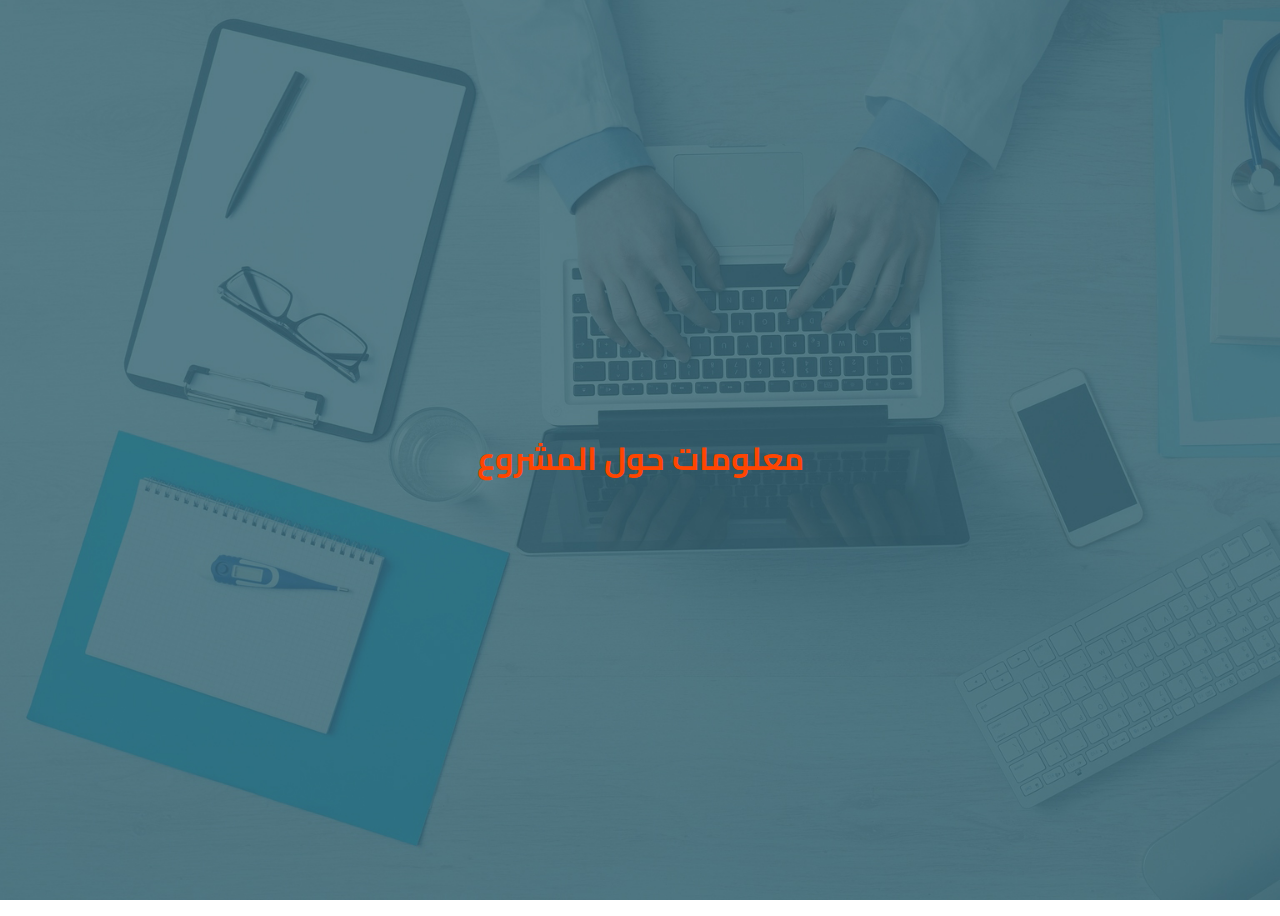
<file: aboutus.html>
<!DOCTYPE html>
<html lang="en">
<head>
    <meta charset="UTF-8">
    <meta http-equiv="X-UA-Compatible" content="IE=edge">
    <meta name="viewport" content="width=device-width, initial-scale=1.0">
    <title>عن المشروع</title>
    <link rel="stylesheet" type="text/css" href="css/aboutus.css">

</head>

<body dir="rtl">

    <h1><a href="#about-me">معلومات حول المشروع</a></h1>

<div class="lightbox" id="about-me">

  <a href="#" class="close-me"></a>

  <h2>فكرة المشروع</h2>
<p> هوا عبارة عن موقع الكتروني مهمته تحديد موقع المستخدم باستخدام ال geo location  او علي المستخدم استخدام البحث لادخال عنوان موقعه و الموقع من خلال قاعدة البيانات الموجودة اظهار اقرب مستشفى بها سرير عناية مركزة له متاح له و ذلك في وقت لا يذكر و يمكن للمستخدم التوجه مباشرة للمستشفى دون عناء البحث علي المستشفيات المتوفر بها عنايات مركزة متاحة.</p>
</p>
    <p> اعداد الطلاب</p>
    <p>إبراهيم عوض يحي شعبان</p>
    <p>محمد عبد النبي عبد الفتاح عبد الحليم</p>
    <p>محمد سمير عبد المنعم عبده</p>
    <p>وسام صلاح الشحات السيد</p>
    <p>اسراء سعود محمود المتولي</p>
    <p>محمد نبيل منصور محمد عمران</p>
    <p>كريم محمد عبد المطلب بحيري</p>
    <p>عمرو عبد الغفار محمد حسين</p>
    <p>احمد محمد صبري رزق</p>
  </figure>
   
   <button type="button" class="fill" onclick="window.location.href = 'index.html';" >الرئيسة</button>

</div>
</body>
</html>
</file>
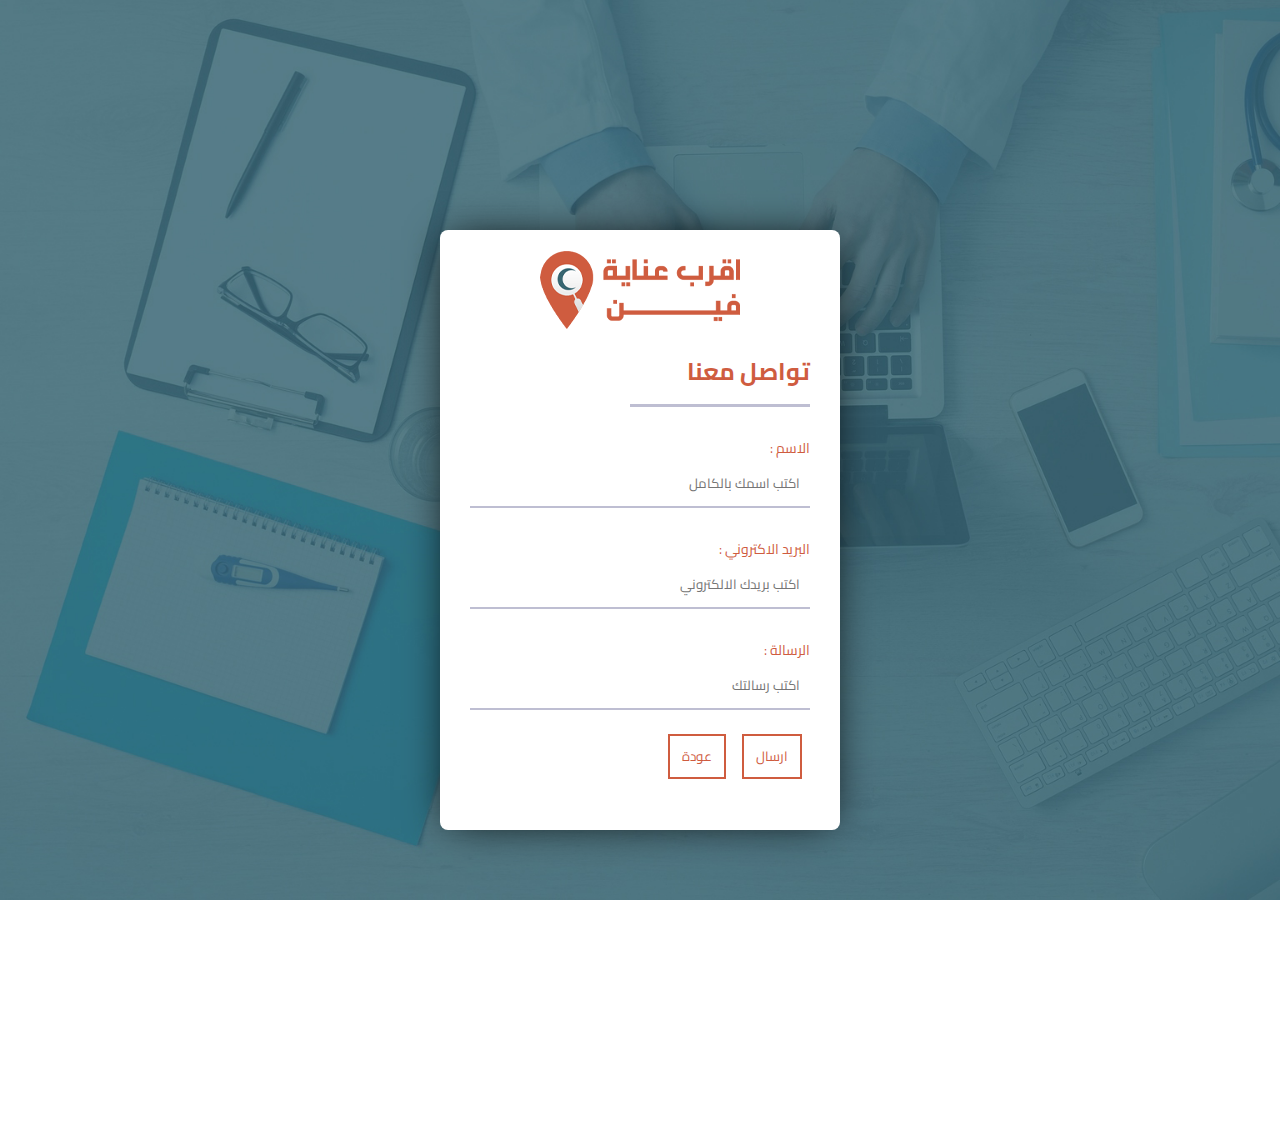
<file: contactus.html>
<!DOCTYPE html>
<html lang="en">
<head>
    <meta charset="UTF-8">
    <meta http-equiv="X-UA-Compatible" content="IE=edge">
    <meta name="viewport" content="width=device-width, initial-scale=1.0">
    <link rel="stylesheet" type="text/css" href="css/contactus.css">

    <title>تواصل معنا</title>
</head>
<body dir="rtl">

    <form class="form">
        <center>
            <a href="index.html">  
              <img src="img/logo.png" class="img-responsive" >
            </a>
           </center>
        <h2>تواصل معنا</h2>
        <p type="الاسم :"><input placeholder="اكتب اسمك بالكامل"></input></p>

        <p type="البريد الاكتروني :"><input placeholder="اكتب بريدك الالكتروني"></input></p>

        <p type="الرسالة :"><input placeholder="اكتب رسالتك"></input></p>

        <button>ارسال</button>
        <button>
            <a href="index.html">عودة</a>
            

        </button>
        
      </form>
    
</body>
</html>
</file>
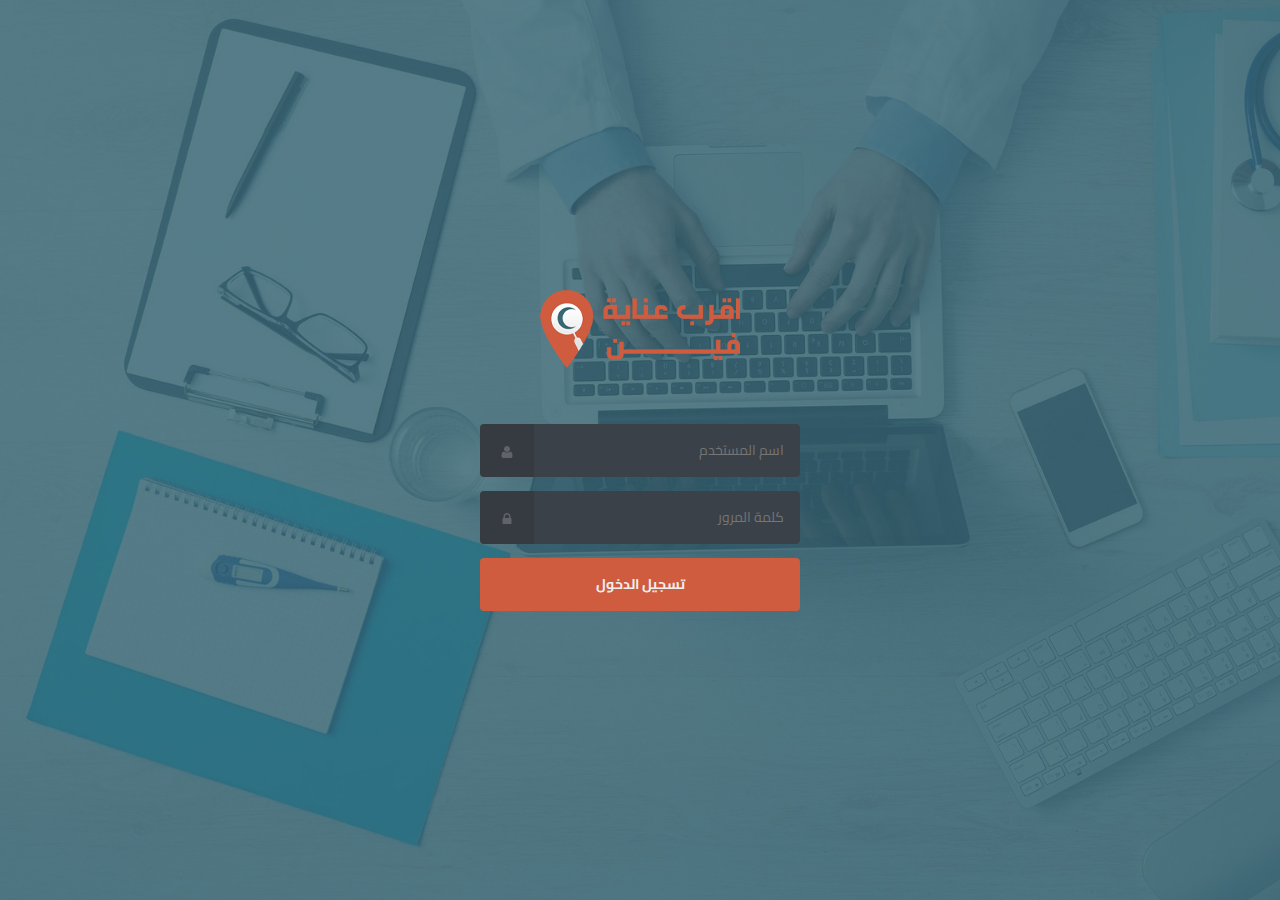
<file: login.html>
<!DOCTYPE html>
<html lang="en">
<head>
    <meta charset="UTF-8">
    <meta http-equiv="X-UA-Compatible" content="IE=edge">
    <meta name="viewport" content="width=device-width, initial-scale=1.0">
    <title>تسجيل الدخول</title>
    <link rel="stylesheet"  href="css/login.css">
</head>
<body class="align" dir="rtl">

  <div class="grid">

    <form action="#" method="POST" class="form login">
<center>
 <a href="index.html">  
   <img src="img/logo.png" class="img-responsive" >
 </a>
</center>
      
      <br>

      <div class="form__field">
        <input autocomplete="username" id="login__username" type="text" name="username" class="form__input" placeholder="اسم المستخدم" required>
        <label for="login__username"><svg class="icon">
            <use xlink:href="#icon-user"></use>
          </svg><span class="hidden">اسم المستخدم</span></label>
      
      </div>

      <div class="form__field">
        <input id="login__password" type="password" name="password" class="form__input" placeholder="كلمة المرور" required>
        <label for="login__password"><svg class="icon">
            <use xlink:href="#icon-lock"></use>
          </svg><span class="hidden">كلمة المرور</span></label>
       
      </div>

      <div class="form__field">
        <input type="submit" value="تسجيل الدخول" style="	width: 100%;">
      </div>

    </form>

 

  </div>

  <svg xmlns="http://www.w3.org/2000/svg" class="icons">
    <symbol id="icon-arrow-right" viewBox="0 0 1792 1792">
      <path d="M1600 960q0 54-37 91l-651 651q-39 37-91 37-51 0-90-37l-75-75q-38-38-38-91t38-91l293-293H245q-52 0-84.5-37.5T128 1024V896q0-53 32.5-90.5T245 768h704L656 474q-38-36-38-90t38-90l75-75q38-38 90-38 53 0 91 38l651 651q37 35 37 90z" />
    </symbol>
    <symbol id="icon-lock" viewBox="0 0 1792 1792">
      <path d="M640 768h512V576q0-106-75-181t-181-75-181 75-75 181v192zm832 96v576q0 40-28 68t-68 28H416q-40 0-68-28t-28-68V864q0-40 28-68t68-28h32V576q0-184 132-316t316-132 316 132 132 316v192h32q40 0 68 28t28 68z" />
    </symbol>
    <symbol id="icon-user" viewBox="0 0 1792 1792">
      <path d="M1600 1405q0 120-73 189.5t-194 69.5H459q-121 0-194-69.5T192 1405q0-53 3.5-103.5t14-109T236 1084t43-97.5 62-81 85.5-53.5T538 832q9 0 42 21.5t74.5 48 108 48T896 971t133.5-21.5 108-48 74.5-48 42-21.5q61 0 111.5 20t85.5 53.5 62 81 43 97.5 26.5 108.5 14 109 3.5 103.5zm-320-893q0 159-112.5 271.5T896 896 624.5 783.5 512 512t112.5-271.5T896 128t271.5 112.5T1280 512z" />
    </symbol>
  </svg>

</body>
</html>
</file>
<file: css/aboutus.css>
@import url('https://fonts.googleapis.com/css2?family=Cairo:wght@200;300;400;500;600;700;800;900&display=swap');

*{
    font-family: 'Cairo', sans-serif;
}
body {
  display: flex;
  min-height: 100vh;
  justify-content: center;
  align-items: center;
  background-color: RGBA(13, 70, 83, 0.78);
  background: url('../img/banner.jpg') no-repeat fixed;
  background-size: cover;
  min-height: 100vh;
  position: relative;
}

a,
a:hover,
a:focus {
  color: orangered;
  text-decoration: none;
  align-items: center;
  
}

.lightbox {
  align-items: center;
  background: white;
  padding: 1.5rem;
  border: 4px solid orangered;
  box-shadow: 4px 4px 0 orangered;
  width: 350px;
  position: fixed;
  transform: scale(0);
  transition: transform .3s ease-in;
}

.lightbox:target {
  transform: scale(1);
}

.close-me::after {
  content: "\00D7";
  display: inline-block;
  position: absolute;
  right: -1rem;
  top: -1rem;
  z-index: 3;
  color: #ffffff;
  border-radius: 50%;
  width: 2rem;
  height: 2rem;
  line-height: 2rem;
  font-size: 1.8rem;
  text-align: center;
  margin: 0;
  background-color: orangered;
  font-weight: bold;
  cursor: pointer;
}

.fill {
  font-size: 20px;
  color: #ffffff;
  font-weight: 200;
  letter-spacing: 1px;
  padding: 13px 50px 13px;
  outline: 0;
  border: 1px solid black;
  cursor: pointer;
  position: relative;
  background-color: rgba(0, 0, 0, 0);
}

.fill::after {
  content: "";
  background-color: orangered;
  width: 100%;
  z-index: -1;
  position: absolute;
  height: 100%;
  top: 7px;
  left: 7px;
  transition: 0.2s;
}

.fill:hover::after {
  top: 0px;
  left: 0px;
}
</file>
<file: css/contactus.css>
@import url('https://fonts.googleapis.com/css2?family=Cairo:wght@200;300;400;500;600;700;800;900&display=swap');
*{
    font-family: 'Cairo', sans-serif;

}

body{
    background-color: RGBA(13, 70, 83, 0.78);
	background: url('../img/banner.jpg') no-repeat fixed;
	background-size: cover;
	min-height: 100vh;

}

.form{
    width:400px;
    height:600px;
    background:#fff;
    border-radius:8px;
    box-shadow:0 0 40px -10px #000;
    margin:calc(50vh - 220px) auto;
    padding:20px 30px;
    max-width:calc(100vw - 40px);
    box-sizing:border-box;
}


h2{
    margin:10px 0;
    padding-bottom:10px;
    width:180px;
    color:#CF5C3F;
    border-bottom:3px solid #bebed2
}

input{
    width:100%;
    padding:10px;
    box-sizing:border-box;background:none;
    outline:none;
    resize:none;
    border:0;
    transition:all .3s;
    border-bottom:2px solid #bebed2;
}

input:focus{
    border-bottom:2px solid #fff;
}


p:before{
    content:attr(type);
    display:block;
    margin:28px 0 0;
    font-size:14px;
    color:#CF5C3F;
}

button{
    float:right;padding:8px 12px;
    margin: 8px;;
    border:2px solid #CF5C3F;
    background:0;
    color:#CF5C3F;
    cursor:pointer;
    transition:all .3s;
    
}
button a {
    text-decoration: none;
    color: #CF5C3F;
}

button:hover{
    background:#CF5C3F;
    color:#fff
}

button a:hover{
    background:#CF5C3F;
    color:#fff
}
</file>
<file: css/login.css>
@use postcss-preset-env {
	stage: 0;
  }
  @import url('https://fonts.googleapis.com/css2?family=Cairo:wght@200;300;400;500;600;700;800;900&display=swap');

  *{
	font-family: 'Cairo', sans-serif;
	
  }
  
  /* config.css */
  
  :root {
	--baseColor: #606468;
  }
  
  /* helpers/align.css */
  
  .align {
	display: grid;
	place-items: center;
  }
  
  .grid {
	inline-size: 90%;
	margin-inline: auto;
	max-inline-size: 20rem;
  }
  
  /* helpers/hidden.css */
  
  .hidden {
	border: 0;
	clip: rect(0 0 0 0);
	height: 1px;
	margin: -1px;
	overflow: hidden;
	padding: 0;
	position: absolute;
	width: 1px;
  }
  
  /* helpers/icon.css */
  
  :root {
	--iconFill: var(--baseColor);
  }
  
  .icons {
	display: none;
  }
  
  .icon {
	block-size: 1em;
	display: inline-block;
	fill: var(--iconFill);
	inline-size: 1em;
	vertical-align: middle;
  }
  
  /* layout/base.css */
  
  :root {
	--htmlFontSize: 100%;
  
	--bodyBackgroundColor: #2c3338;
	--bodyColor: var(--baseColor);
	--bodyFontFamily: "Open Sans";
	--bodyFontFamilyFallback: sans-serif;
	--bodyFontSize: 0.875rem;
	--bodyFontWeight: 400;
	--bodyLineHeight: 1.5;
  }
  
  * {
	box-sizing: inherit;
  }
  
  html {
	box-sizing: border-box;
	font-size: var(--htmlFontSize);
  }
  
  body {
	background-color: RGBA(13, 70, 83, 0.78);
	background: url('../img/banner.jpg') no-repeat fixed;
	background-size: cover;
	min-height: 100vh;
	position: relative;
	color: var(--bodyColor);
	font-size: var(--bodyFontSize);
	font-weight: var(--bodyFontWeight);
	line-height: var(--bodyLineHeight);
	margin: 0;
	min-block-size: 100vh;
  }
  
  
  :root {
	--anchorColor: #eee;
  }
  
  a {
	color: var(--anchorColor);
	outline: 0;
	text-decoration: none;
  }
  
  a:focus,
  a:hover {
	text-decoration: underline;
  }
  
  /* modules/form.css */
  
  :root {
	--formGap: 0.875rem;
  }
  
  input {
	background-image: none;
	border: 0;
	color: inherit;
	font: inherit;
	margin: 0;
	outline: 0;
	padding: 0;
	transition: background-color 0.3s;
  }
  
  input[type="submit"] {
	cursor: pointer;
  }
  
  .form {
	display: grid;
	gap: var(--formGap);

}
  }
  
  .form input[type="password"],
  .form input[type="text"],
  .form input[type="submit"] {
	inline-size: 100%;
  }
  
  .form__field {
	display: flex;
  }
  
  .form__input {
	flex: 1;
  }
  
  /* modules/login.css */
  
  :root {
	--loginBorderRadus: 0.25rem;
	--loginColor: #eee;
  
	--loginInputBackgroundColor: #3b4148;
	--loginInputHoverBackgroundColor: #434a52;
  
	--loginLabelBackgroundColor: #363b41;
  
	--loginSubmitBackgroundColor: #CF5C3F;
	--loginSubmitColor: #eee;
	--loginSubmitHoverBackgroundColor: #CF5C3F;
  }
  
  .login {
	color: var(--loginColor);
  }
  
  .login label,
  .login input[type="text"],
  .login input[type="password"],
  .login input[type="submit"] {
	border-radius: var(--loginBorderRadus);
	padding: 1rem;
  }
  
  .login label {
	background-color: var(--loginLabelBackgroundColor);
	border-bottom-right-radius: 0;
	border-top-right-radius: 0;
	padding-inline: 1.25rem;
  }
  
  .login input[type="password"],
  .login input[type="text"] {
	background-color: var(--loginInputBackgroundColor);
	border-bottom-left-radius: 0;
	border-top-left-radius: 0;
  }
  
  .login input[type="password"]:focus,
  .login input[type="password"]:hover,
  .login input[type="text"]:focus,
  .login input[type="text"]:hover {
	background-color: var(--loginInputHoverBackgroundColor);
  }
  
  .login input[type="submit"] {
	background-color: var(--loginSubmitBackgroundColor);
	color: var(--loginSubmitColor);
	font-weight: 700;
	width: 100%;
}
  
  .login input[type="submit"]:focus,
  .login input[type="submit"]:hover {
	background-color: var(--loginSubmitHoverBackgroundColor);
  }


  
  /* modules/text.css */
  
  p {
	margin-block: 1.5rem;
  }
  
  .text--center {
	text-align: center;
  }
</file>
